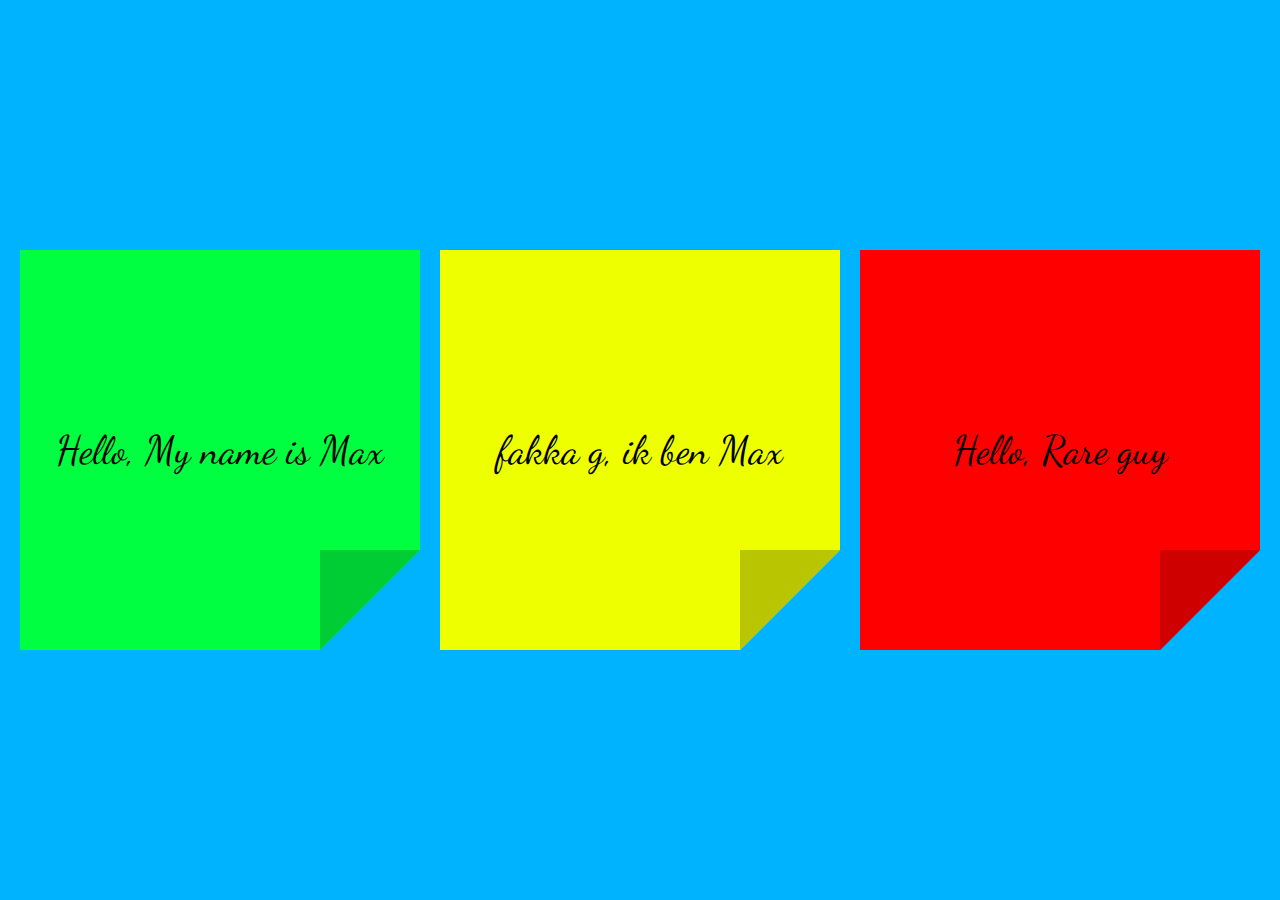
<file: css-1/index.html>
<!DOCTYPE html>
<html lang="en">
<head>
    <meta charset="UTF-8">
    <meta http-equiv="X-UA-Compatible" content="IE=edge">
    <meta name="viewport" content="width=device-width, initial-scale=1.0">
    <link rel="preconnect" href="https://fonts.googleapis.com">
    <link rel="preconnect" href="https://fonts.gstatic.com" crossorigin>
    <link href="https://fonts.googleapis.com/css2?family=Dancing+Script:wght@600&display=swap" rel="stylesheet">
    <title>POST ITS </title>
    <link rel="stylesheet" href="css/style.css">
</head>
<body>
    <figure class="postIt postIt--first">
        <h2>Hello, My name is Max</h2>
    </figure>
    <figure class="postIt postIt--second">
        <h2>fakka g, ik ben Max </h2>
    </figure>
    <figure class="postIt postIt--third">
        <h2>Hello, Rare guy </h2>
    </figure>
</body>
</html>
</file>
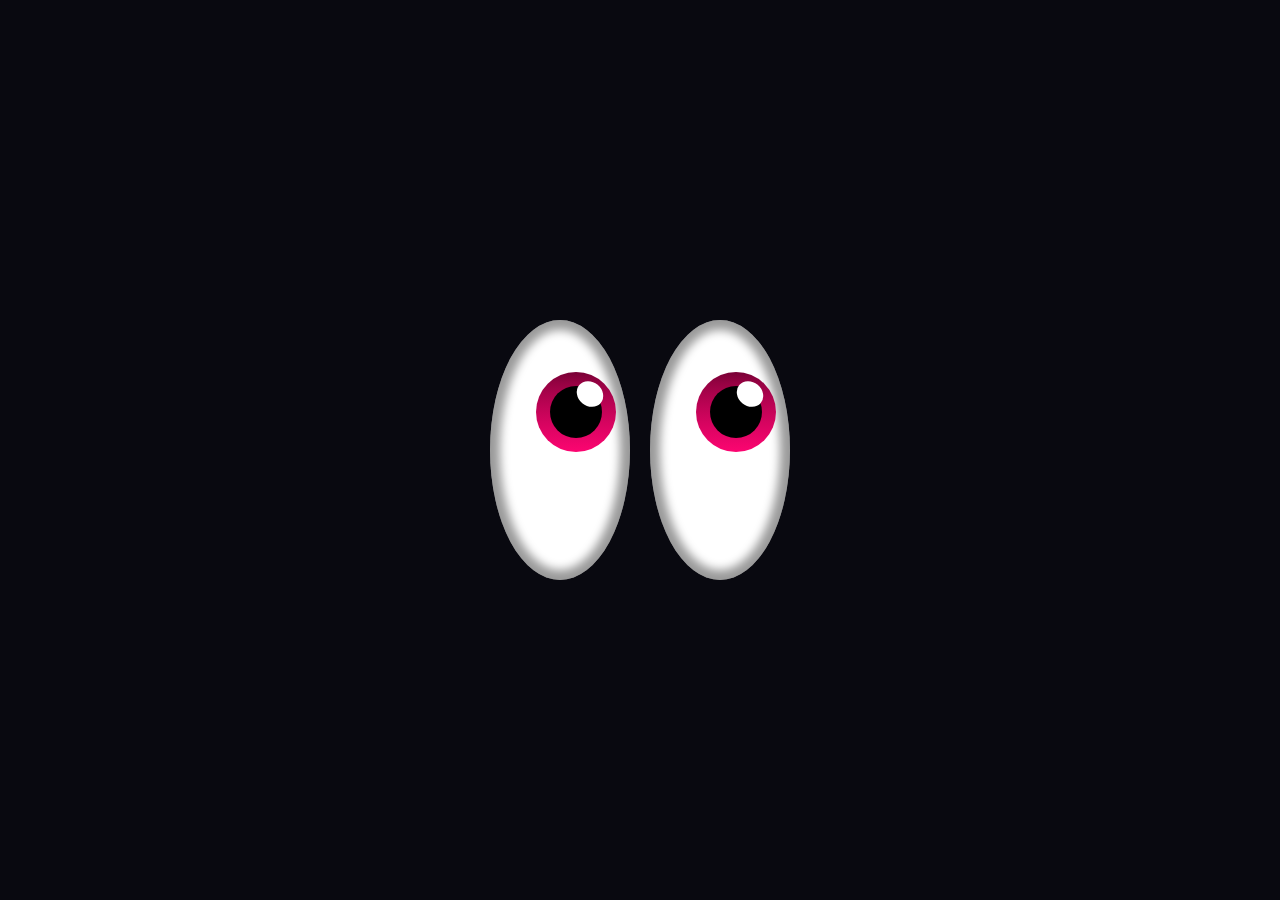
<file: css-2/index.html>
<!DOCTYPE html>
<html lang="en">
<head>
    <meta charset="UTF-8">
    <meta http-equiv="X-UA-Compatible" content="IE=edge">
    <meta name="viewport" content="width=device-width, initial-scale=1.0">
    <link href="css/style.css" rel="stylesheet">
    <title>Eyes Live</title>
</head> 
<body class="u-flex">
    <figure class="eyes">
        <div class="eye u-flex">
            <div class="iris u-flex">
                <div class="pupil"></div>
                <div class="shimmering"></div>
            </div>
        </div>
    </figure>
    <figure class="eyes">
        <div class="eye u-flex">
            <div class="iris u-flex">
                <div class="pupil"></div>
                <div class="shimmering"></div>
            </div>
        </div>
    </figure>
</body>
</html>
</file>
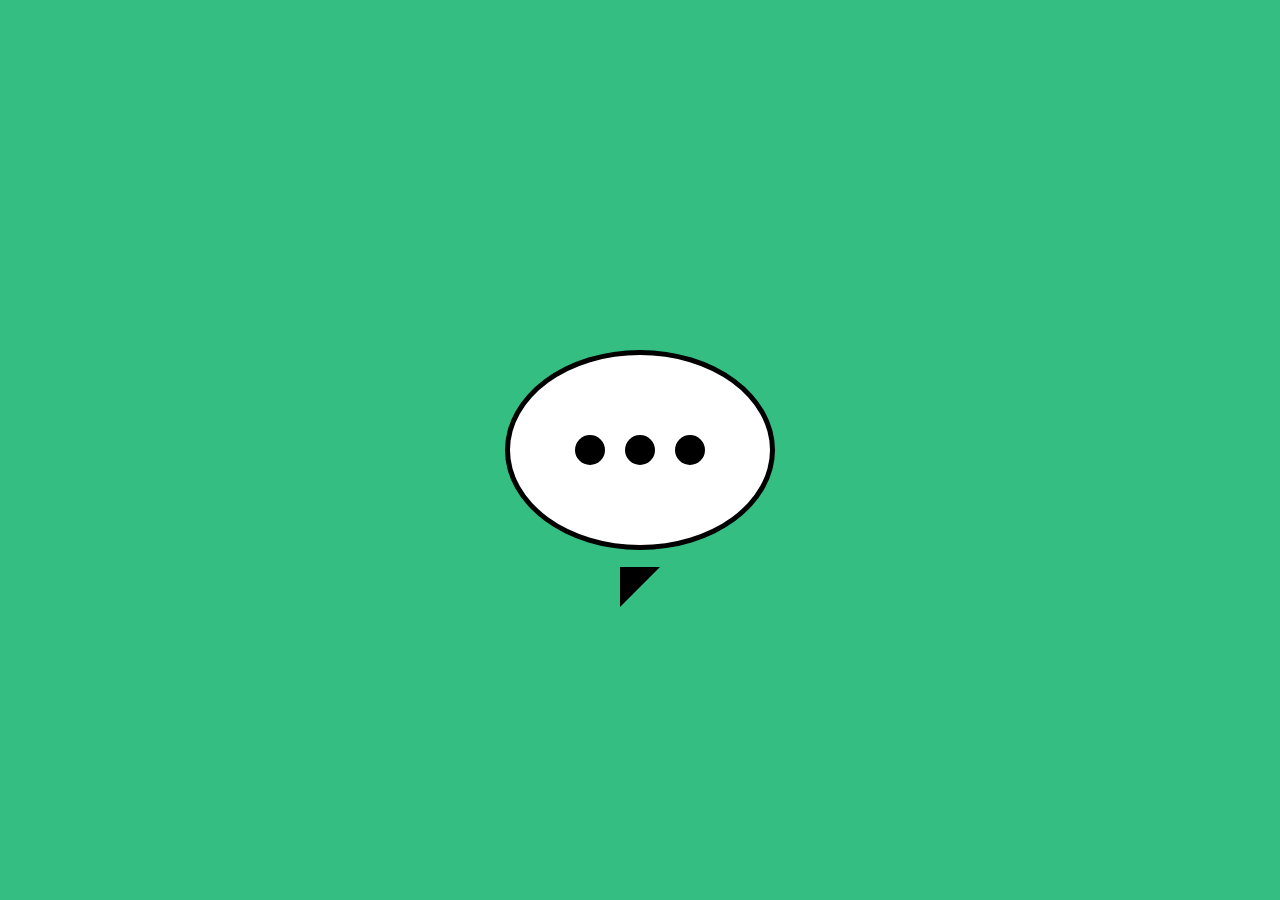
<file: css-4/index.html>
<!DOCTYPE html>
<html lang="en">
<head>
    <meta charset="UTF-8">
    <meta http-equiv="X-UA-Compatible" content="IE=edge">
    <meta name="viewport" content="width=device-width, initial-scale=1.0">
    <link rel="stylesheet" href="css/style.css">
    <title>Textbubble</title>
</head>
<body>
    <figure class="Textbubble">
        <div class="bubble">
            <div class="circle first"></div>
            <div class="circle second"></div>
            <div class="circle third"></div>
        </div>
        <div class="triangleBackground"></div>
        <div class="triangle"></div>
    </figure>
</body>
</html>
</file>
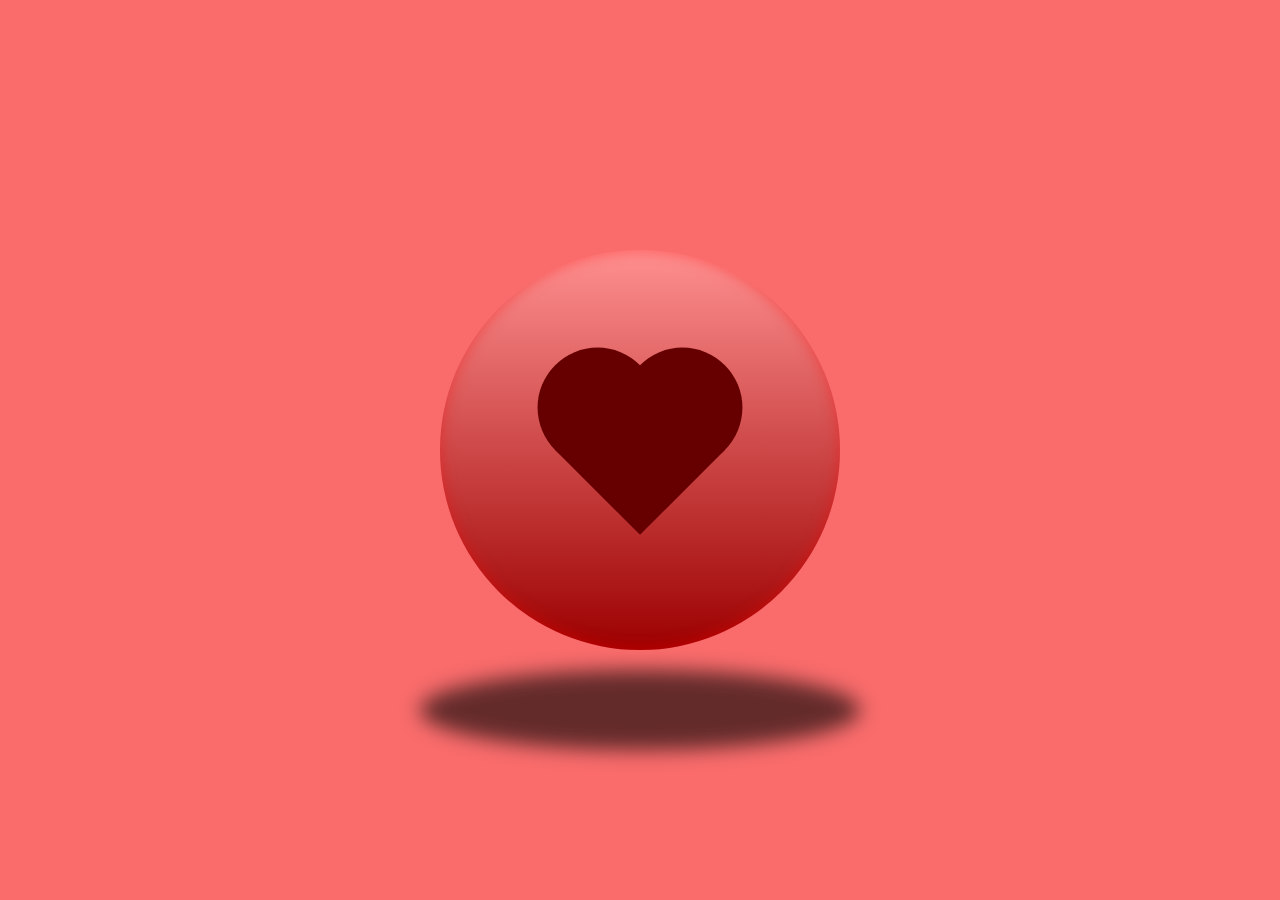
<file: css-5/index.html>
<!DOCTYPE html>
<html lang="en">
<head>
    <meta charset="UTF-8">
    <meta http-equiv="X-UA-Compatible" content="IE=edge">
    <meta name="viewport" content="width=device-width, initial-scale=1.0">
    <title>Max</title>
    <link rel="stylesheet" href="style.css">
</head>
<body>
    <figure class="sphere3D">
        <div class="sphere3D__sphere"></div>
        <div class="heart">
            <div class="heart__square heart__square--first"></div>
            <div class="heart__square heart__square--second"></div>
            <div class="heart__square heart__square--third"></div>
        </div>
    </figure>
</body>
</html>
</file>
<file: css-1/css/style.css>
*, *::before, *::after{
    margin:0;
    padding:0;
    box-sizing: border-box;
}
html{
    font-size: 62.5%;
}
body{
    min-height:100vh;
    display:flex;
    justify-content: center;
    align-items: center;
    background: #00b3ff;
    font-family: 'comic sans', cursive;
    font-size: 1.6rem;
    font-family: 'Dancing Script', cursive;
    gap:2rem;
    flex-wrap: wrap;
}
.postIt{
    flex-shrink: 0;
    width:40rem;
    height:40rem;
    position:relative;
    transform-origin: top left;
    transition: 2s transform;
    clip-path: polygon(0% 0%, 100% 0%, 100% 30rem, 30rem 100%,  0% 100%);
    display: flex;
    justify-content: center;
    align-items: center;
}
.postIt--first{
    background:#00ff40; 
}
.postIt--second{
    background:#eeff00; 
}
.postIt--third{
    background:#ff0000; 
}
.postIt::after{
    content:"";
    width:10rem;
    height:10rem;
    position:absolute;
    bottom:0;
    right:0;
}
.postIt--first::after{
    background: #00cc33;
}
.postIt--second::after{
    background:#b8c500;
}
.postIt--third::after{
    background: #ce0000;
}
.postIt:hover{
    transform: rotate(15deg);
    transition: 0.5s transform;
}
h2{
    font-size: 250%;
    font-weight: 400;
}
@media screen and (max-width: 93.75rem){
    .postIt:hover{
        transform: none;
    }
}
</file>
<file: css-2/css/style.css>
*{
    margin: 0;
    padding: 0;
    box-sizing: 0;
}


body{
    min-height: 100vh;
    background: #090910;
    gap: 20px;
}

.eye{
    width: 140px;
    height: 260px;
    background: white;
    border-radius: 50%;
    box-shadow: inset 0px 0px 10px 10px rgba(0,0,0,0.4);
    position: relative;
}

.iris{
    width: 80px;
    height: 80px;
    background: #fc0571 ;
    background: linear-gradient(#780135, 40% , #fc0571);
    border-radius: 50%;
    position: absolute;
    top: 20%;
    right: 10%;

}

.pupil{
    width: 65%;
    height: 65%;
    background: black;
    border-radius: 50%;
}

.shimmering{
    width: 30%;
    height: 35%;
    top: 10%;
    right: 18%;
    background: #ffffff;
    position: absolute;
    border-radius: 50%;
    transform: rotate(130deg);
    
}

/* Utilities */
.u-flex{
    display: flex;
    justify-content: center;
    align-items: center;
}
</file>
<file: css-4/css/style.css>
*{
    padding: 0;
    margin: 0;
    box-sizing: border-box;
}


body{
    background: #34BE82;
    display:flex;
    justify-content: center;
    align-items: center;
    min-height: 100vh;
}

.textbubble{
    position: relative;
    animation-name: popup;
    animation-duration: 0.8s;
}

.textbubble:hover .circle{
    animation-name: typing;
    animation-duration: 2s;
    animation-iteration-count: infinite;
}

.bubble{
    width: 270px;
    height: 200px;
    background: white;
    border-radius: 50%;
    border: 5px solid black;
    display: flex;
    justify-content: center;
    align-items: center;
    gap: 20px;
}

.circle{
    width: 30px;
    height: 30px;
    background: black;
    border-radius: 50%;
}

.second{
    animation-delay: 0.5s;
}

.third{
    animation-delay: 1s;
}

.triangle, .trianglebackground{
    position: absolute;
    left: 50%;
    transform: translateX(-50%);
    clip-path: polygon(0% 0%, 100% 0%, 0% 100%);
}

.triangle{
    width: 40px;
    height: 40px;
    background: black;
    top: 63%;
    left: 50%;
    transform: translateX(-50%);
    clip-path: polygon(0% 0%, 100% 0%, 0% 100%);
}

.trianglebackground{
    width: 50px;
    height: 50px;
    background: black;
    top: 97%;
    left: 50%;
    transform: translateX(-50%);
    clip-path: polygon(0% 0%, 100% 0%, 0% 100%);
}

@keyframes popup {
    from{
        opacity: 0;
        transform: translateY(20px);
    }
    to{
        opacity: 1;
        transform: translateY(0px);
    }
}
</file>
<file: css-5/style.css>
*,*::before,*::after{
    padding:0;
    margin:0;
    box-sizing: border-box;
}
:root{
    --background: #fa6c6c;
    --base: #ff9090;
    --dark: #9c0000;
    --alpha: 0.6;
    --dark-rgba: rgba(00, 00, 00, var(--alpha));
    --heart: #660000;
    --blur: blur(10px);
    --mobile-scale: 0.6;
    --dekstop-scale: 1;
}
html{
    font-size: 62.5%;
}
body{
    display:flex;
    justify-content: center;
    align-items: center;
    min-height: 100vh;
    background: var(--background);
    max-width: 100vw;
    overflow:hidden;
}
.sphere3D{
    position: relative;
    transform:scale(var(--mobile-scale));
}
.sphere3D__sphere{
    width:40rem;
    height:40rem;
    background:linear-gradient(var(--base),var(--dark));
    border-radius: 50%;
    box-shadow: inset 0 0 15px 0px rgba(255, 0, 0, 0.4);
}
.sphere3D__button:hover{
    cursor:pointer;
}
.sphere3D__sphere::after{
    content:"";
    width:110%;
    height:20%;
    background: var(--dark-rgba);
    position:absolute;
    border-radius: 50%;
    bottom:-10rem;
    filter:var(--blur);
    left: -5%;
}
.heart{
    position:relative;
    height:100%;
    width:100%;
    position:absolute;
    top:50%;
    left:50%;
    transform:translate(-50%,-50%) rotate(-135deg);
}
.heart__square{
    width:120px;
    height:120px;
    position:absolute;
    top:50%;
    left:50%;
    background:var(--heart);
}
.heart__square--first{
    transform:translate(-50%,-50%);
}
.heart__square--second{
    transform:translateX(-50%);
    border-radius: 50%;
}
.heart__square--third{
    transform:translateY(-50%);
    border-radius: 50%;
}
@media screen and (min-width:62.5rem ) {
    .sphere3D{
        transform: scale(var(--desktop-scale));
    }
}
</file>
